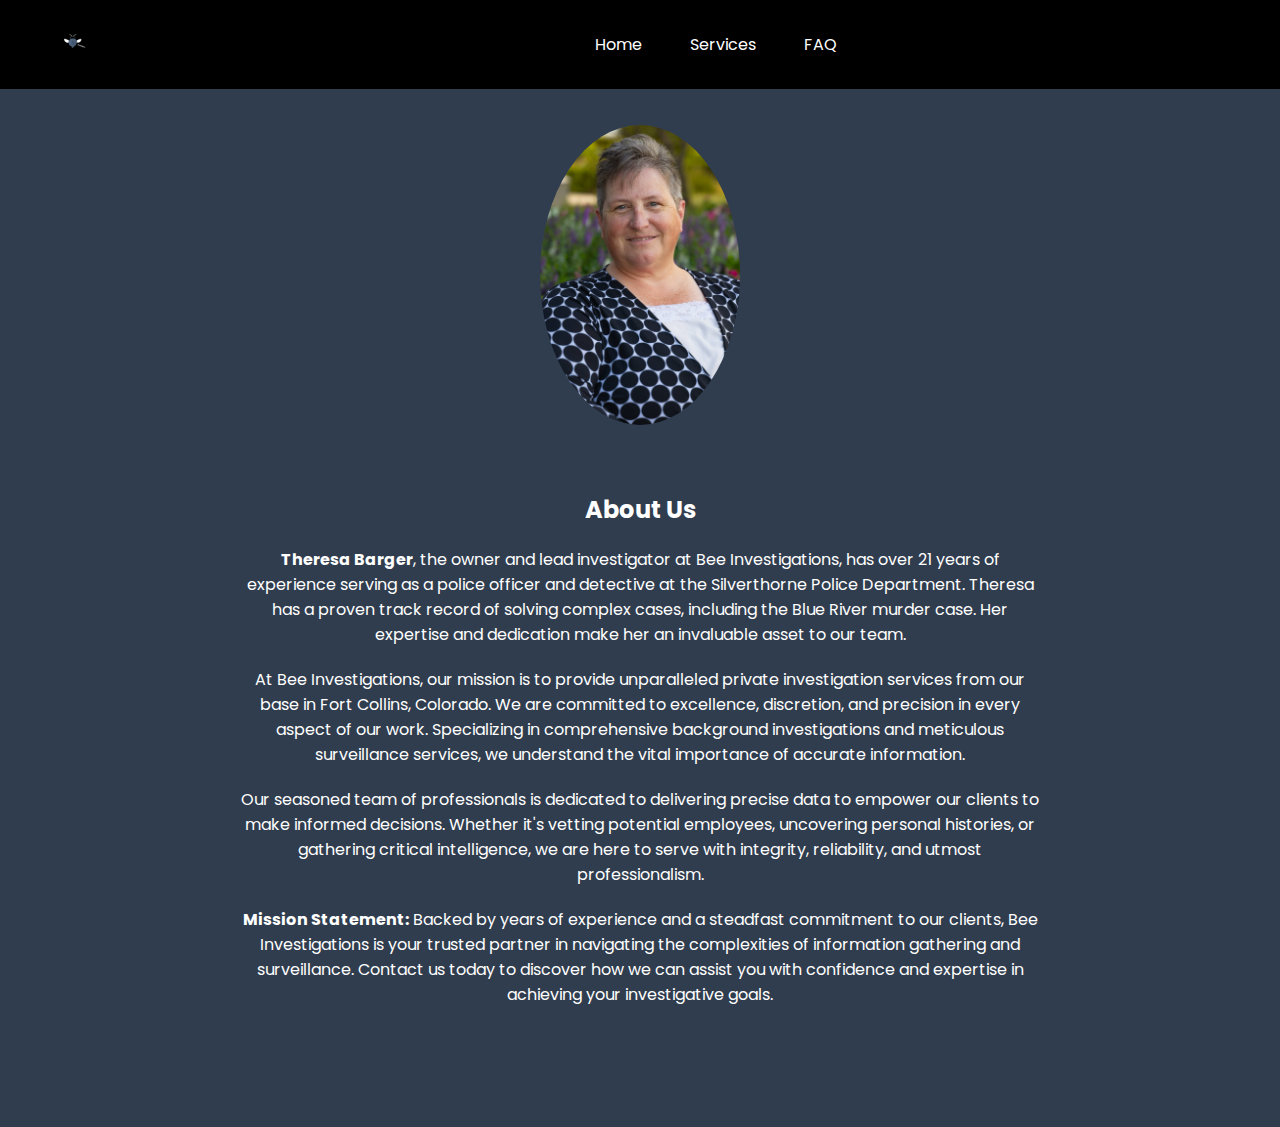
<file: aboutus.html>
<!DOCTYPE html>
<html lang="en">
<head>
    <meta charset="UTF-8">
    <meta name="viewport" content="width=device-width, initial-scale=1.0">
    <link href="https://fonts.googleapis.com/css2?family=Poppins:wght@400;700&display=swap" rel="stylesheet">
    <link rel="stylesheet" type="text/css" href="aboutus.css">
    <link rel="icon" type="image/png" href="favicon1.png">
    <title>About Us | Bee Investigations</title>
</head>
<body>
    !-- Navbar Section -->
    <nav class="navbar">
        <div class="navbar__logo" id="scrollToAbout">
            <a href="aboutus.html"><img src="favicon1.png" alt="Logo" class="logo"></a>
        </div>
        <div class="nav__menu">
            <a href="index.html" class="navbar__link">Home</a>
            <a href="ser.html" class="navbar__link">Services</a>
            <a href="faq.html" class="navbar__link">FAQ</a>
        </div>
        
        
    </nav>
    </nav>
    
    <!-- About Us Section -->
    <section id="about" class="about">
        <div class="about__content">
            <div class="image-container">
                <img src="Tbweb.png" alt="Theresa Barger" class="portrait">
            </div>
            <div class="text-container">
                <h2>About Us</h2>
                <p><strong>Theresa Barger</strong>, the owner and lead investigator at Bee Investigations, has over 21 years of experience serving as a police officer and detective at the Silverthorne Police Department. Theresa has a proven track record of solving complex cases, including the Blue River murder case. Her expertise and dedication make her an invaluable asset to our team.</p>
                <p>At Bee Investigations, our mission is to provide unparalleled private investigation services from our base in Fort Collins, Colorado. We are committed to excellence, discretion, and precision in every aspect of our work. Specializing in comprehensive background investigations and meticulous surveillance services, we understand the vital importance of accurate information.</p>
                <p>Our seasoned team of professionals is dedicated to delivering precise data to empower our clients to make informed decisions. Whether it's vetting potential employees, uncovering personal histories, or gathering critical intelligence, we are here to serve with integrity, reliability, and utmost professionalism.</p>
                <p><strong>Mission Statement:</strong> Backed by years of experience and a steadfast commitment to our clients, Bee Investigations is your trusted partner in navigating the complexities of information gathering and surveillance. Contact us today to discover how we can assist you with confidence and expertise in achieving your investigative goals.</p>
            
            </div>
        </div>
    </section>
    
    <!-- Scripts -->
    <script src="aboutus.js"></script>
</body>
</html>
</file>
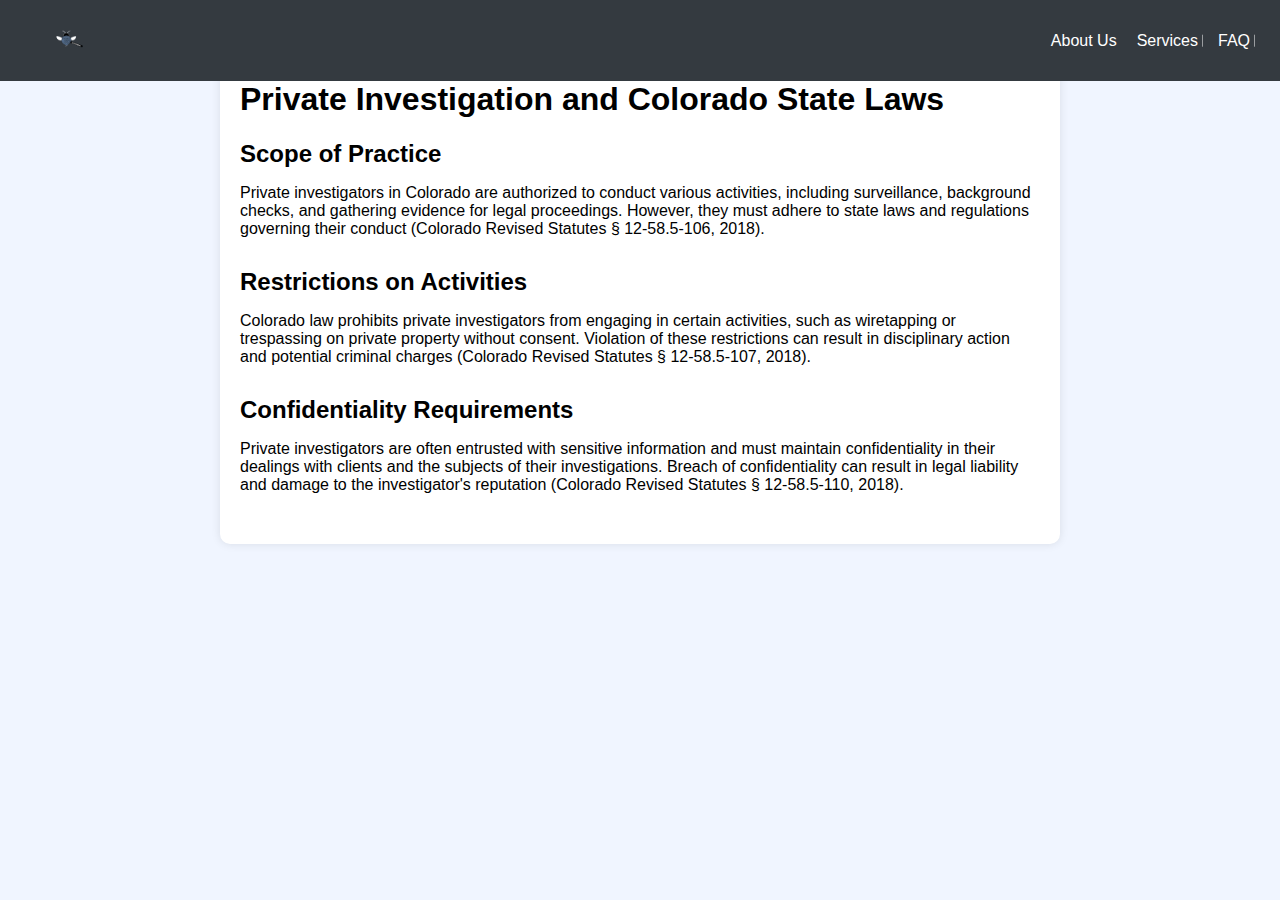
<file: faq.html>
<!DOCTYPE html>
<html lang="en">
<head>
    <meta charset="UTF-8">
    <meta name="viewport" content="width=device-width, initial-scale=1.0">
    <title>Private Investigation and Colorado State Laws</title>
    <link rel="stylesheet" type="text/css" href="faq.css">
</head>
<body>
  <body>
    <!-- Navbar Section -->
    <nav class="navbar">
        <div class="navbar__logo" id="scrollToAbout">
            <a href="index.html"><img src="favicon1.png" alt="Logo" class="logo"></a>
        </div>
        <div class="nav__menu">
            <a href="aboutus.html" class="navbar__link">About Us</a>
            <a href="ser.html" class="navbar__link">Services</a>
            <a href="faq.html" class="navbar__link">FAQ</a>
        </div>
    </nav>
    </nav>
    

    <div class="container">
        <h1>Private Investigation and Colorado State Laws</h1>
        <div class="fact">
            <h2>Scope of Practice</h2>
            <p>Private investigators in Colorado are authorized to conduct various activities, including surveillance, background checks, and gathering evidence for legal proceedings. However, they must adhere to state laws and regulations governing their conduct (Colorado Revised Statutes § 12-58.5-106, 2018).</p>
        </div>
        <div class="fact">
            <h2>Restrictions on Activities</h2>
            <p>Colorado law prohibits private investigators from engaging in certain activities, such as wiretapping or trespassing on private property without consent. Violation of these restrictions can result in disciplinary action and potential criminal charges (Colorado Revised Statutes § 12-58.5-107, 2018).</p>
        </div>
        <div class="fact">
            <h2>Confidentiality Requirements</h2>
            <p>Private investigators are often entrusted with sensitive information and must maintain confidentiality in their dealings with clients and the subjects of their investigations. Breach of confidentiality can result in legal liability and damage to the investigator's reputation (Colorado Revised Statutes § 12-58.5-110, 2018).</p>
        </div>

    </div>
</body>
</html>
</file>
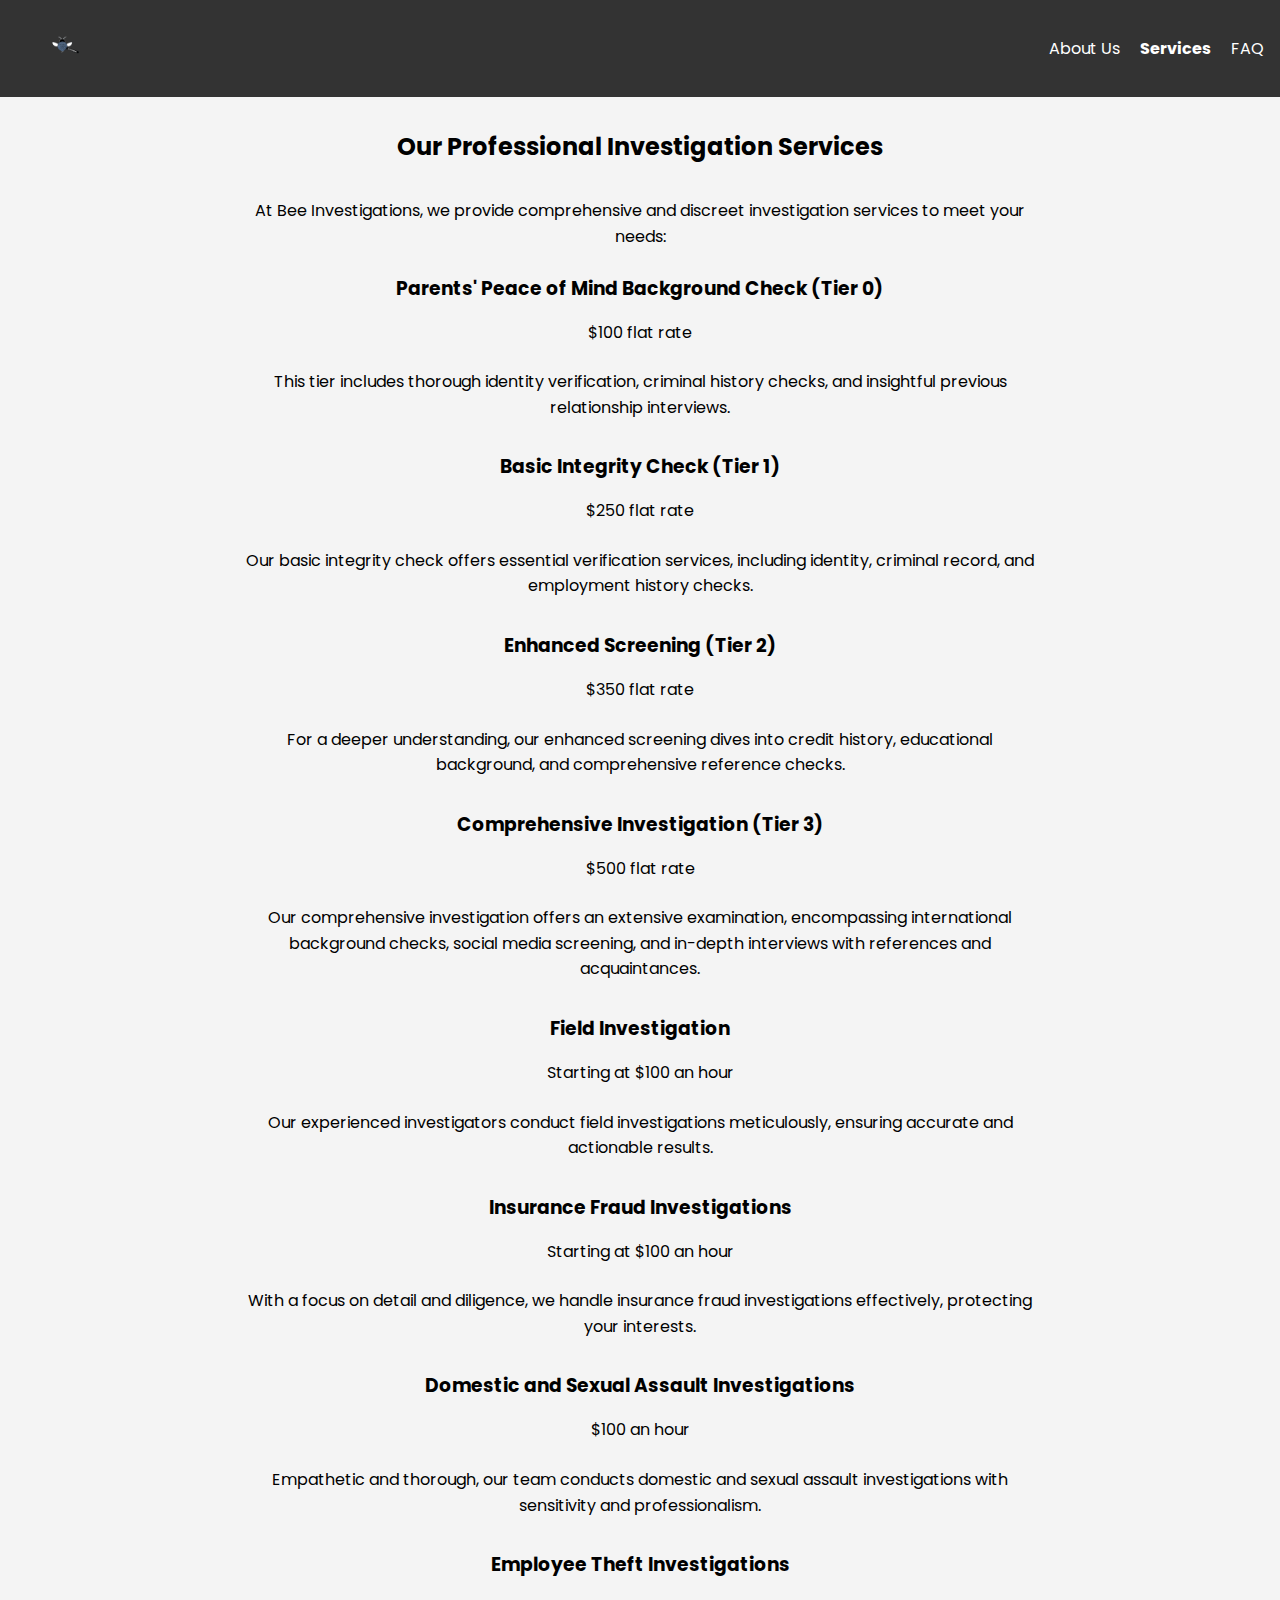
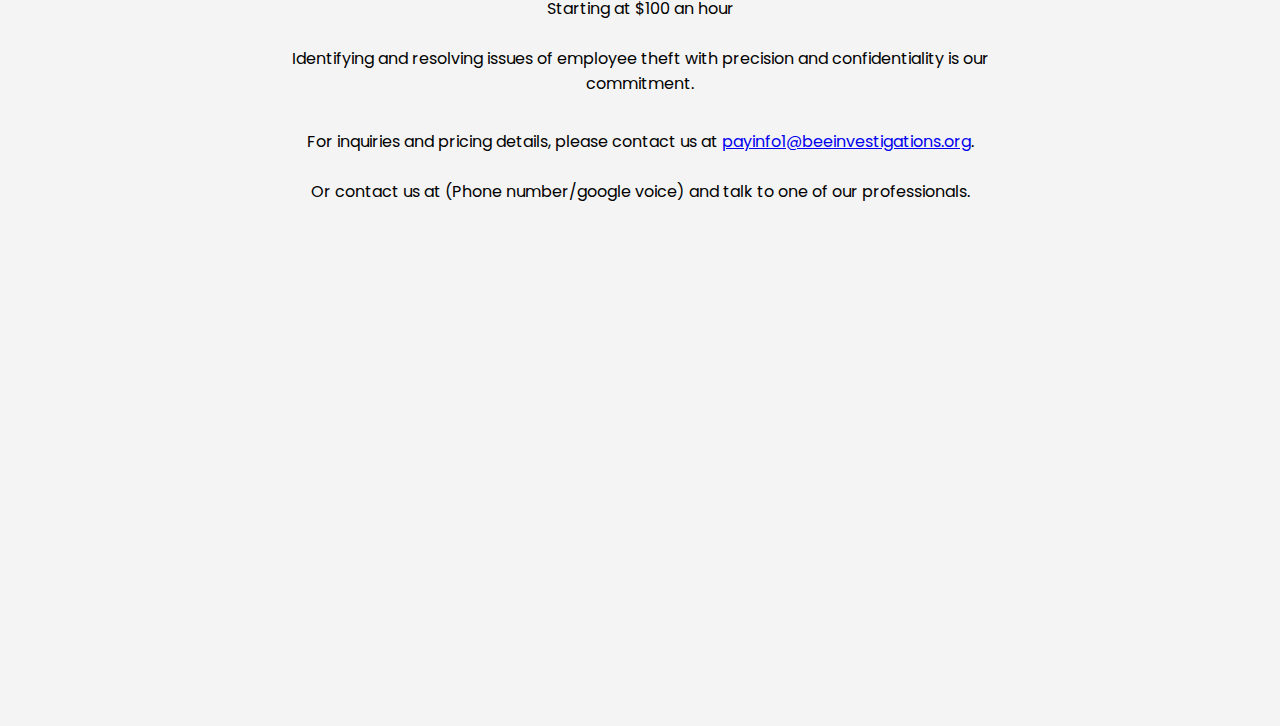
<file: ser.html>
<!DOCTYPE html>
<html lang="en">
<head>
    <meta charset="UTF-8">
    <meta name="viewport" content="width=device-width, initial-scale=1.0">
    <link href="https://fonts.googleapis.com/css2?family=Poppins:wght@400;700&display=swap" rel="stylesheet">
    <link rel="stylesheet" type="text/css" href="services.css">
    <link rel="icon" type="image/png" href="magn1.jpg">
    <title>Bee Investigations - Services</title>
</head>
<body>
    <!-- Navbar Section -->
    <nav class="navbar">
        <div class="navbar__logo">
            <a href="index.html"><img src="favicon1.png" alt="Logo" class="logo"></a>
        </div>
        <div class="nav__menu">
            <a href="aboutus.html" class="navbar__link">About Us</a>
            <a href="ser.html" class="navbar__link active">Services</a>
            <a href="faq.html" class="navbar__link">FAQ</a>
        </div>
    </nav>
    
    <!-- Services Section -->
    <section id="services" class="services">
        <div class="services__content">
            <h2>Our Professional Investigation Services</h2>
            <p>At Bee Investigations, we provide comprehensive and discreet investigation services to meet your needs:</p>
            <ul>
                <li>
                    <h3>Parents' Peace of Mind Background Check (Tier 0)</h3>
                    <p>$100 flat rate</p>
                    <p>This tier includes thorough identity verification, criminal history checks, and insightful previous relationship interviews.</p>
                </li>
                <li>
                    <h3>Basic Integrity Check (Tier 1)</h3>
                    <p>$250 flat rate</p>
                    <p>Our basic integrity check offers essential verification services, including identity, criminal record, and employment history checks.</p>
                </li>
                <li>
                    <h3>Enhanced Screening (Tier 2)</h3>
                    <p>$350 flat rate</p>
                    <p>For a deeper understanding, our enhanced screening dives into credit history, educational background, and comprehensive reference checks.</p>
                </li>
                <li>
                    <h3>Comprehensive Investigation (Tier 3)</h3>
                    <p>$500 flat rate</p>
                    <p>Our comprehensive investigation offers an extensive examination, encompassing international background checks, social media screening, and in-depth interviews with references and acquaintances.</p>
               
                </li>
                <li>
                    <h3>Field Investigation</h3>
                    <p>Starting at $100 an hour</p>
                    <p>Our experienced investigators conduct field investigations meticulously, ensuring accurate and actionable results.</p>
                </li>
                <li>
                    <h3>Insurance Fraud Investigations</h3>
                    <p>Starting at $100 an hour</p>
                    <p>With a focus on detail and diligence, we handle insurance fraud investigations effectively, protecting your interests.</p>
                </li>
                <li>
                    <h3>Domestic and Sexual Assault Investigations</h3>
                    <p>$100 an hour</p>
                    <p>Empathetic and thorough, our team conducts domestic and sexual assault investigations with sensitivity and professionalism.</p>
                </li>
                <li>
                    <h3>Employee Theft Investigations</h3>
                    <p>Starting at $100 an hour</p>
                    <p>Identifying and resolving issues of employee theft with precision and confidentiality is our commitment.</p>
                </li>
            </ul>
            <p>For inquiries and pricing details, please contact us at <a href="mailto:payinfo1@beeinvestigations.org">payinfo1@beeinvestigations.org</a>.</p>
            <p>Or contact us at (Phone number/google voice) and talk to one of our professionals.</p>
        </div>
    </section>

    <!-- Google Form -->
    <iframe src="https://docs.google.com/forms/d/e/1FAIpQLSeDSLuBOosF37lOTDMudSPN95OXz02pk6AU_vN7otWlPptdYQ/viewform?embedded=true" width="100%" height="400" frameborder="0" marginheight="0" marginwidth="0">Loading…</iframe>

   
           
        </a>
    </div>

    <!-- Scripts -->
    <script src="index.js"></script>

</body>
</html>
</file>
<file: aboutus.css>
/* Global Styles */
body {
    font-family: 'Poppins', sans-serif;
    margin: 0;
    padding: 0;
    scroll-behavior: smooth;
    background-color: #303d4e; /* Darker gray-blue */
}

.navbar {
    position: fixed;
    top: 0;
    left: 0;
    width: 100%;
    background-color: #000;
    display: flex;
    justify-content: space-between;
    align-items: center;
    padding: 1rem 2rem;
    z-index: 1000;
}

.navbar__logo img {
    height: 50px;
}

.navbar__toggle {
    display: none;
}

.nav__menu {
    display: flex;
    align-items: center;
    margin-left: auto;
}

.navbar__link {
    color: #fff;
    text-decoration: none;
    margin: 0 1rem;
    padding: 0.5rem;
    transition: color 0.3s ease;
}

.navbar__link:hover {
    color: #6699cc;
}

/* About Us Section */
.about {
    padding: 100px 20px;
    color: #fff;
}

.about__content {
    max-width: 800px;
    margin: 0 auto;
    display: flex;
    flex-direction: column;
    align-items: center;
    text-align: center;
}

.image-container {
    margin-bottom: 40px;
}

.portrait {
    width: 200px; /* Adjust size as needed */
    height: auto;
    border-radius: 50%;
}

.text-container {
    width: 100%;
}

.text-container h2 {
    margin-bottom: 20px;
}

.text-container p {
    margin-bottom: 20px;
}
.nav__menu {
    display: flex;
    justify-content: center; /* Centering the menu items */
    align-items: center;
    flex-grow: 1;
}
</file>
<file: faq.css>
/* Global Styles */
body {
    margin: 0;
    padding: 0;
    font-family: 'Poppins', sans-serif;
    background-color: #f0f5ff; /* Light blue background */
}

/* Navbar */
.navbar {
    display: flex;
    justify-content: center;
    align-items: center;
    background-color: #343a40; /* Dark background color */
    padding: 10px 0;
    position: fixed;
    top: 0;
    width: 100%;
    z-index: 1000;
}

.navbar__logo {
    display: flex;
    align-items: center;
    margin-right: auto; /* Push the logo to the left */
    padding: 0 20px;
}

.navbar__logo img {
    max-width: 100px; 
}

.nav__menu {
    display: flex;
    align-items: center;
    padding: 0 20px;
}

.navbar__link {
    color: #fff;
    text-decoration: none;
    margin: 0 10px;
    position: relative;
}

.navbar__link::before {
    content: '';
    position: absolute;
    top: 50%;
    right: -5px;
    transform: translateY(-50%);
    height: 70%;
    width: 1px;
    background-color: rgba(255, 255, 255, 0.5); /* Bar color */
}

.navbar__link:first-child::before {
    display: none; /* Hide bar before the first link */
}

/* Adjust content margin to accommodate the fixed navbar */
.container {
    max-width: 800px;
    margin: 40px auto 50px; /* Adjusted top margin to accommodate the fixed navbar */
    padding: 20px;
    background-color: #fff;
    border-radius: 10px;
    box-shadow: 0 0 10px rgba(0, 0, 0, 0.1);
}

/* FAQ Facts */
.fact {
    margin-bottom: 30px;
}

.fact h2 {
    margin-bottom: 10px;
}
</file>
<file: services.css>
/* Reset CSS */
* {
    margin: 0;
    padding: 0;
    box-sizing: border-box;
}

/* Body */
body {
    font-family: 'Poppins', sans-serif;
    background-color: #f4f4f4;
    line-height: 1.6;
}

/* Navbar */
.navbar {
    background-color: #333;
    color: #fff;
    padding: 1rem;
    display: flex;
    justify-content: space-between;
    align-items: center;
    position: fixed;
    width: 100%;
    top: 0;
    z-index: 1000;
}

.navbar__logo img {
    max-width: 100px;
}

.navbar__link {
    color: #fff;
    text-decoration: none;
    margin-left: 1rem;
}

.navbar__link.active {
    font-weight: bold;
}

/* Services Section */
.services {
    padding: 8rem 5vw 10vh; /* Adjusted padding */
    text-align: center; /* Center aligning text */
    display: flex;
    flex-direction: column;
    align-items: center;
}

.services__content {
    max-width: 800px;
}

.services__content h2 {
    margin-bottom: 2rem; /* Increased spacing */
}

.services__content ul {
    list-style: none;
    padding-left: 0;
}

.services__content li {
    margin-bottom: 2rem;
}

.services__content h3 {
    margin-bottom: 1rem; /* Increased spacing */
}

.services__content p {
    margin-bottom: 1.5rem; /* Increased spacing */
}

/* Google Form */
.google-form {
    max-width: 800px;
    margin: 2rem auto; /* Adjusted margin */
}
</file>
